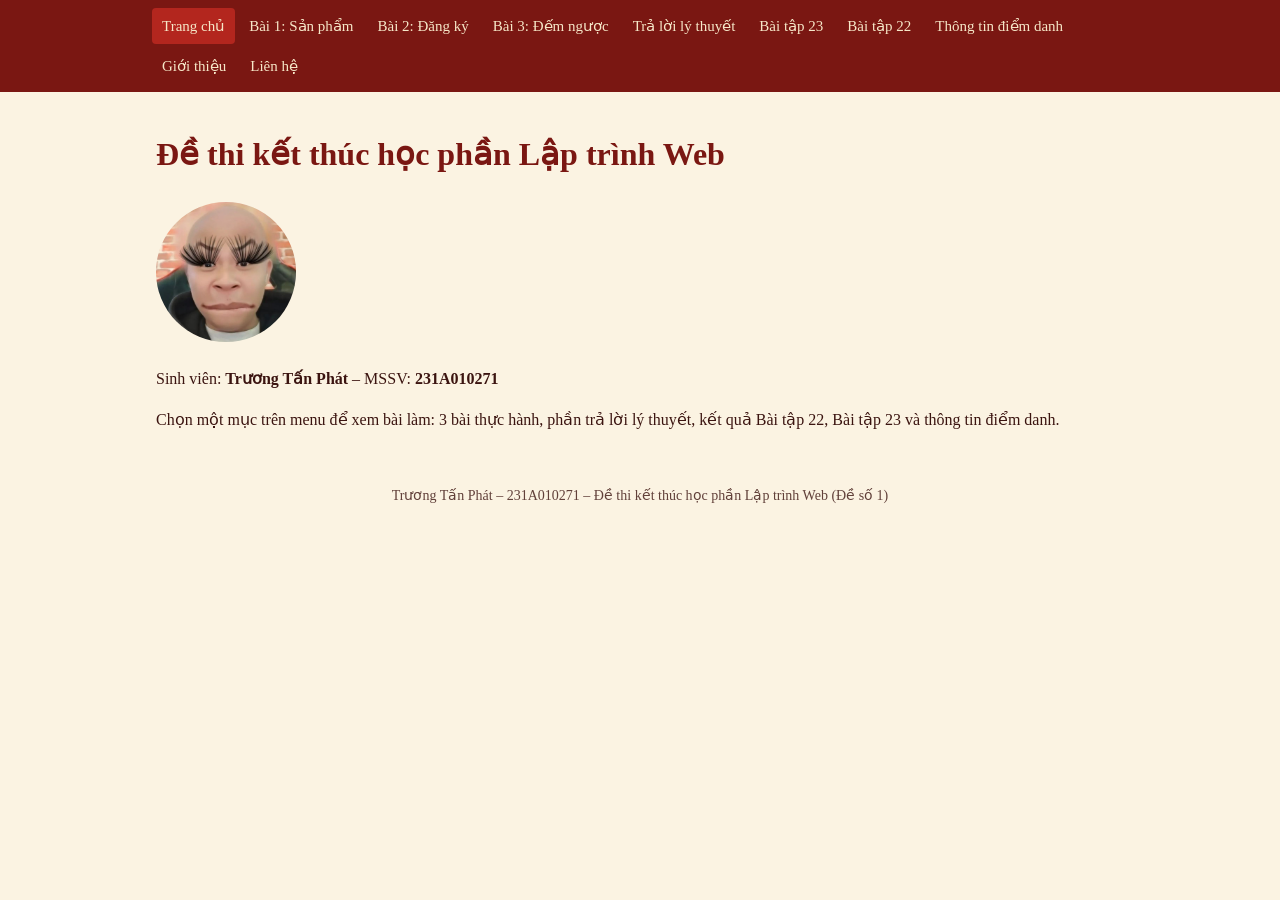
<file: index.html>
<!DOCTYPE html>
<html lang="vi"><head><meta charset="UTF-8"><meta name="viewport" content="width=device-width, initial-scale=1"><title>Đề thi kết thúc học phần Lập trình Web</title><link rel="stylesheet" href="css/style.css"></head>
<body><header><nav><a href="index.html" class=active>Trang chủ</a><a href="baitap01.html">Bài 1: Sản phẩm</a><a href="baitap02.html">Bài 2: Đăng ký</a><a href="baitap03.html">Bài 3: Đếm ngược</a><a href="lythuyet.html">Trả lời lý thuyết</a><a href="https://bai-23.netlify.app/den-keo-quan" target=_blank rel=noopener>Bài tập 23</a><a href="https://bai-23.netlify.app/bai22" target=_blank rel=noopener>Bài tập 22</a><a href="diemdanh.html">Thông tin điểm danh</a><a href="about.html">Giới thiệu</a><a href="contact.html">Liên hệ</a></nav></header><main>
<h1>Đề thi kết thúc học phần Lập trình Web</h1>
<img class="avatar" src="images/avatar.jpg" alt="Ảnh đại diện">
<p>Sinh viên: <b>Trương Tấn Phát</b> – MSSV: <b>231A010271</b></p>
<p>Chọn một mục trên menu để xem bài làm: 3 bài thực hành, phần trả lời lý thuyết, kết quả Bài tập 22, Bài tập 23 và thông tin điểm danh.</p>
</main><footer>Trương Tấn Phát – 231A010271 – Đề thi kết thúc học phần Lập trình Web (Đề số 1)</footer></body></html>
</file>
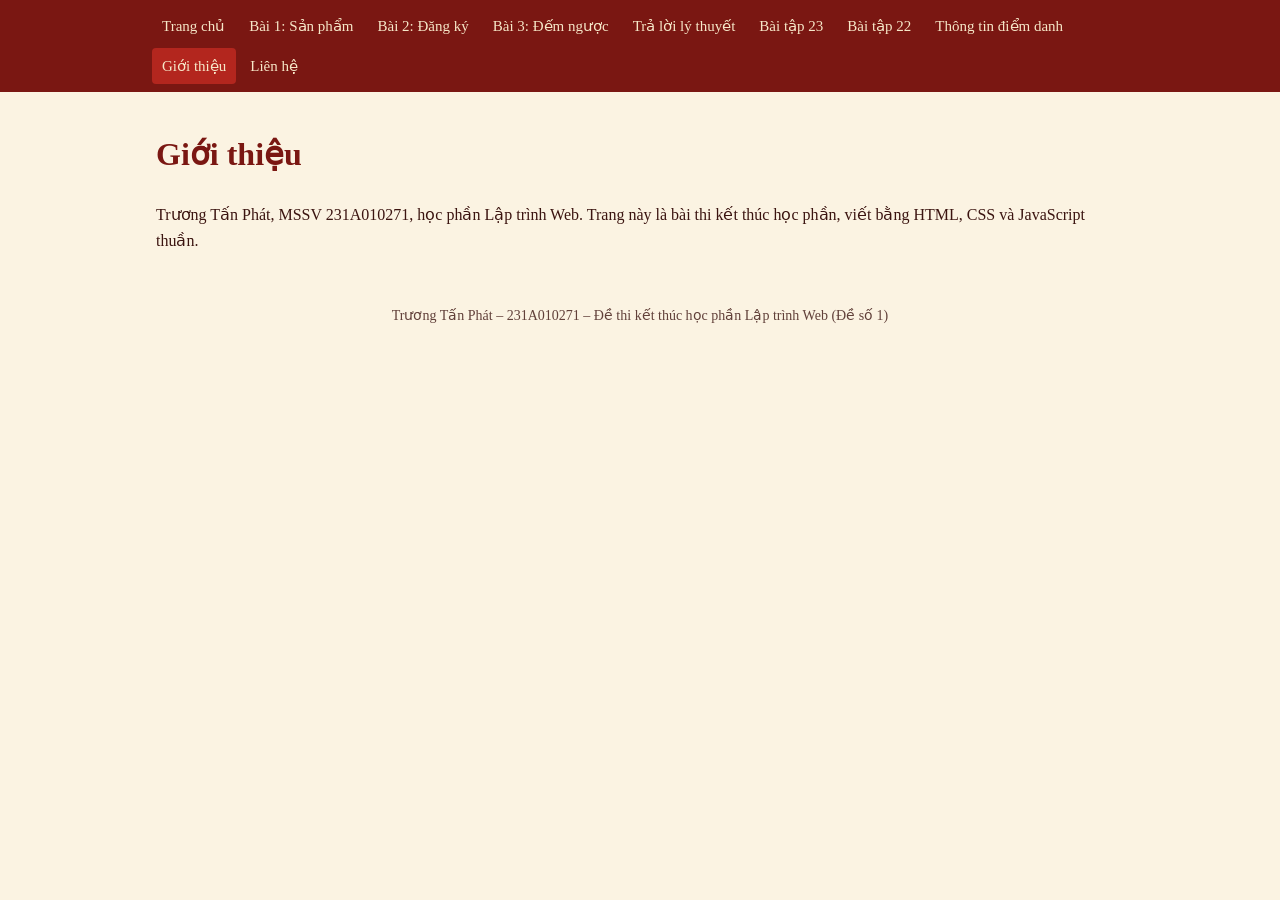
<file: about.html>
<!DOCTYPE html>
<html lang="vi"><head><meta charset="UTF-8"><meta name="viewport" content="width=device-width, initial-scale=1"><title>Giới thiệu</title><link rel="stylesheet" href="css/style.css"></head>
<body><header><nav><a href="index.html">Trang chủ</a><a href="baitap01.html">Bài 1: Sản phẩm</a><a href="baitap02.html">Bài 2: Đăng ký</a><a href="baitap03.html">Bài 3: Đếm ngược</a><a href="lythuyet.html">Trả lời lý thuyết</a><a href="https://bai-23.netlify.app/den-keo-quan" target=_blank rel=noopener>Bài tập 23</a><a href="https://bai-23.netlify.app/bai22" target=_blank rel=noopener>Bài tập 22</a><a href="diemdanh.html">Thông tin điểm danh</a><a href="about.html" class=active>Giới thiệu</a><a href="contact.html">Liên hệ</a></nav></header><main>
<h1>Giới thiệu</h1>
<p>Trương Tấn Phát, MSSV 231A010271, học phần Lập trình Web. Trang này là bài thi kết thúc học phần, viết bằng HTML, CSS và JavaScript thuần.</p>
</main><footer>Trương Tấn Phát – 231A010271 – Đề thi kết thúc học phần Lập trình Web (Đề số 1)</footer></body></html>
</file>
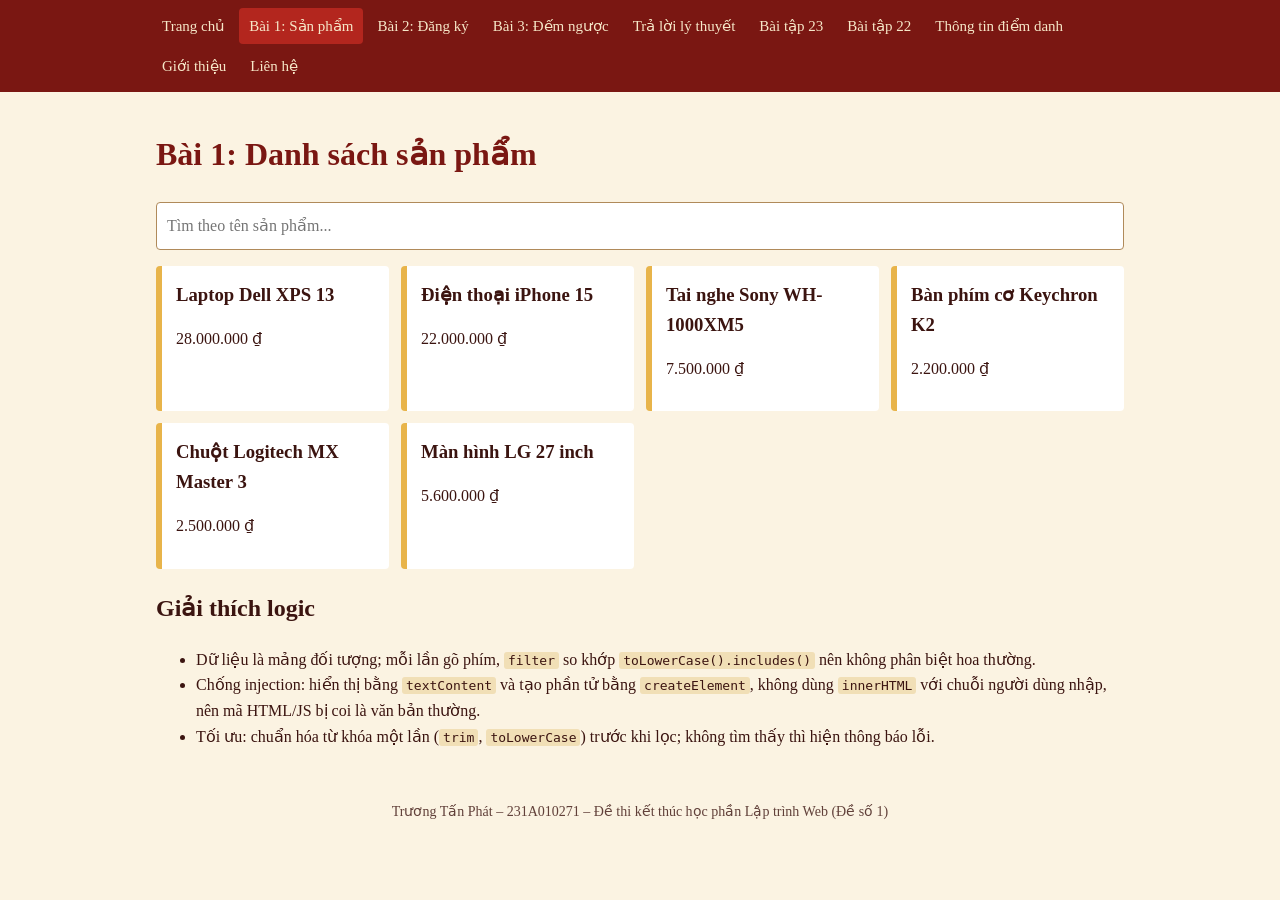
<file: baitap01.html>
<!DOCTYPE html>
<html lang="vi"><head><meta charset="UTF-8"><meta name="viewport" content="width=device-width, initial-scale=1"><title>Bài 1: Danh sách sản phẩm</title><link rel="stylesheet" href="css/style.css"></head>
<body><header><nav><a href="index.html">Trang chủ</a><a href="baitap01.html" class=active>Bài 1: Sản phẩm</a><a href="baitap02.html">Bài 2: Đăng ký</a><a href="baitap03.html">Bài 3: Đếm ngược</a><a href="lythuyet.html">Trả lời lý thuyết</a><a href="https://bai-23.netlify.app/den-keo-quan" target=_blank rel=noopener>Bài tập 23</a><a href="https://bai-23.netlify.app/bai22" target=_blank rel=noopener>Bài tập 22</a><a href="diemdanh.html">Thông tin điểm danh</a><a href="about.html">Giới thiệu</a><a href="contact.html">Liên hệ</a></nav></header><main>
<h1>Bài 1: Danh sách sản phẩm</h1>
<input id="search" type="search" placeholder="Tìm theo tên sản phẩm..." aria-label="Tìm sản phẩm">
<p id="msg" class="error" role="alert"></p><section id="productList" class="grid"></section>
<h2>Giải thích logic</h2><ul><li>Dữ liệu là mảng đối tượng; mỗi lần gõ phím, <code>filter</code> so khớp <code>toLowerCase().includes()</code> nên không phân biệt hoa thường.</li><li>Chống injection: hiển thị bằng <code>textContent</code> và tạo phần tử bằng <code>createElement</code>, không dùng <code>innerHTML</code> với chuỗi người dùng nhập, nên mã HTML/JS bị coi là văn bản thường.</li><li>Tối ưu: chuẩn hóa từ khóa một lần (<code>trim</code>, <code>toLowerCase</code>) trước khi lọc; không tìm thấy thì hiện thông báo lỗi.</li></ul>
</main><footer>Trương Tấn Phát – 231A010271 – Đề thi kết thúc học phần Lập trình Web (Đề số 1)</footer><script src="js/script.js"></script></body></html>
</file>
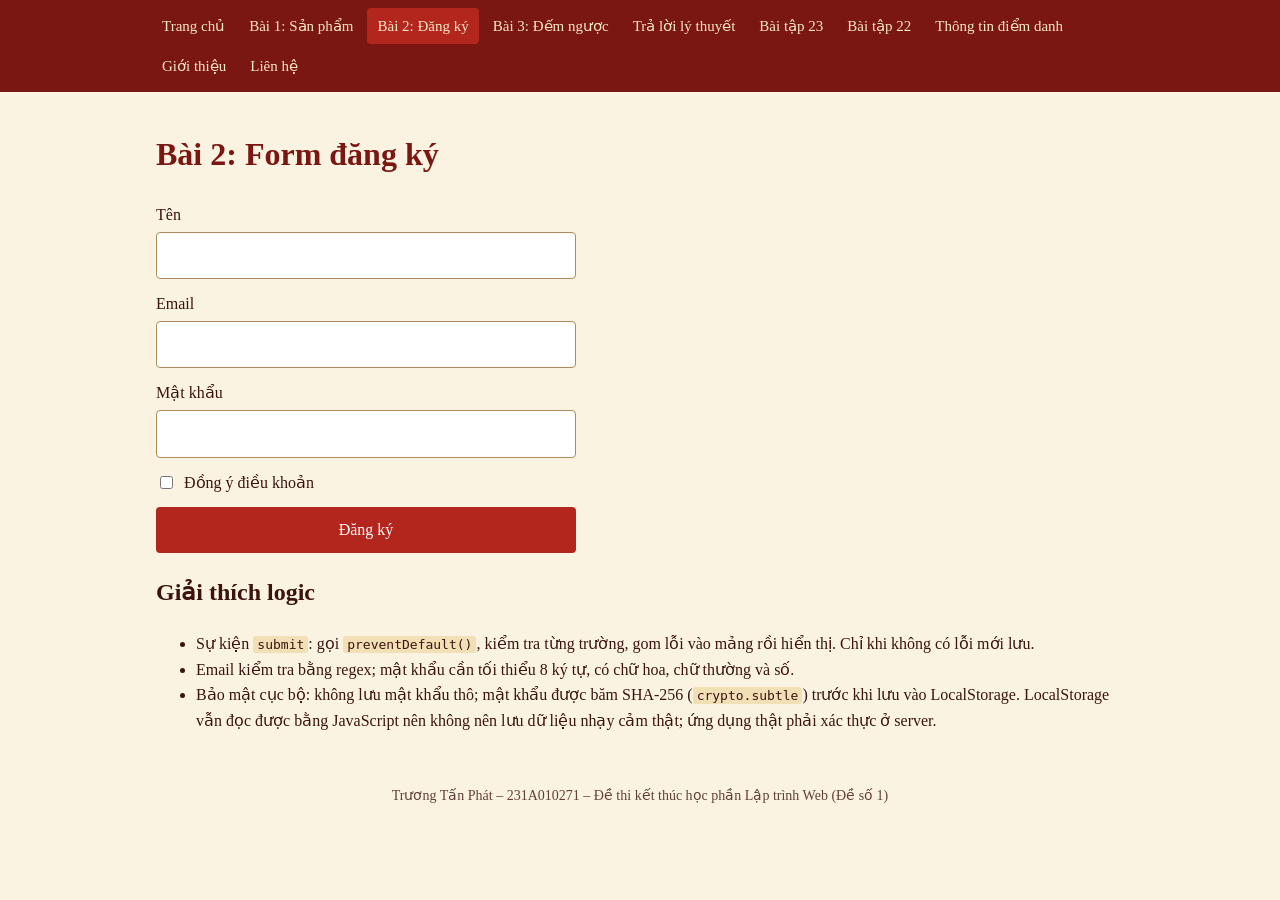
<file: baitap02.html>
<!DOCTYPE html>
<html lang="vi"><head><meta charset="UTF-8"><meta name="viewport" content="width=device-width, initial-scale=1"><title>Bài 2: Form đăng ký</title><link rel="stylesheet" href="css/style.css"></head>
<body><header><nav><a href="index.html">Trang chủ</a><a href="baitap01.html">Bài 1: Sản phẩm</a><a href="baitap02.html" class=active>Bài 2: Đăng ký</a><a href="baitap03.html">Bài 3: Đếm ngược</a><a href="lythuyet.html">Trả lời lý thuyết</a><a href="https://bai-23.netlify.app/den-keo-quan" target=_blank rel=noopener>Bài tập 23</a><a href="https://bai-23.netlify.app/bai22" target=_blank rel=noopener>Bài tập 22</a><a href="diemdanh.html">Thông tin điểm danh</a><a href="about.html">Giới thiệu</a><a href="contact.html">Liên hệ</a></nav></header><main>
<h1>Bài 2: Form đăng ký</h1>
<form id="regForm" novalidate>
<label>Tên<input name="fullname" required></label>
<label>Email<input name="email" type="email" required></label>
<label>Mật khẩu<input name="password" type="password" required autocomplete="new-password"></label>
<label class="check"><input name="agree" type="checkbox"> Đồng ý điều khoản</label>
<button type="submit">Đăng ký</button></form>
<p id="formMsg" role="alert"></p>
<h2>Giải thích logic</h2><ul><li>Sự kiện <code>submit</code>: gọi <code>preventDefault()</code>, kiểm tra từng trường, gom lỗi vào mảng rồi hiển thị. Chỉ khi không có lỗi mới lưu.</li><li>Email kiểm tra bằng regex; mật khẩu cần tối thiểu 8 ký tự, có chữ hoa, chữ thường và số.</li><li>Bảo mật cục bộ: không lưu mật khẩu thô; mật khẩu được băm SHA-256 (<code>crypto.subtle</code>) trước khi lưu vào LocalStorage. LocalStorage vẫn đọc được bằng JavaScript nên không nên lưu dữ liệu nhạy cảm thật; ứng dụng thật phải xác thực ở server.</li></ul>
</main><footer>Trương Tấn Phát – 231A010271 – Đề thi kết thúc học phần Lập trình Web (Đề số 1)</footer><script src="js/script.js"></script></body></html>
</file>
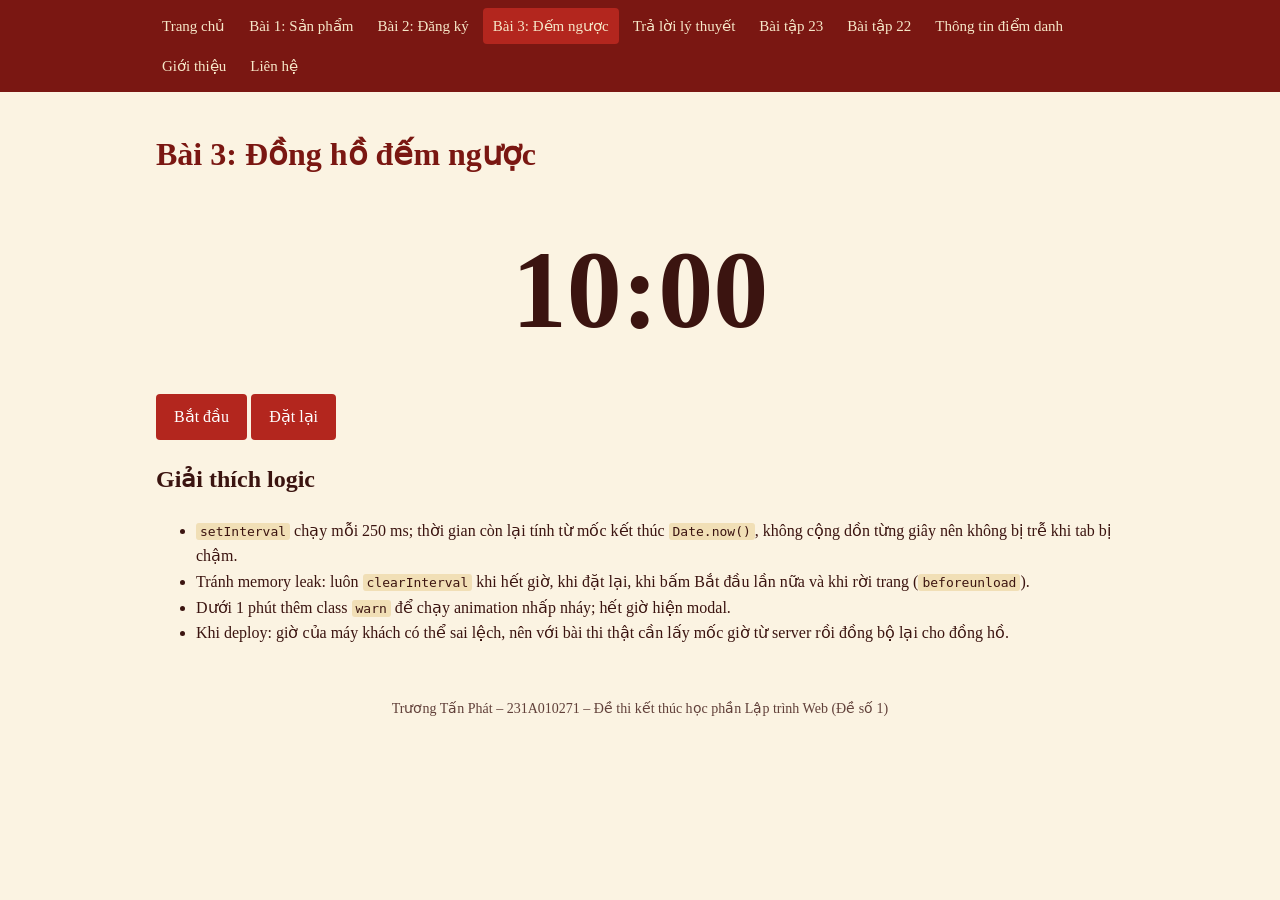
<file: baitap03.html>
<!DOCTYPE html>
<html lang="vi"><head><meta charset="UTF-8"><meta name="viewport" content="width=device-width, initial-scale=1"><title>Bài 3: Đồng hồ đếm ngược</title><link rel="stylesheet" href="css/style.css"></head>
<body><header><nav><a href="index.html">Trang chủ</a><a href="baitap01.html">Bài 1: Sản phẩm</a><a href="baitap02.html">Bài 2: Đăng ký</a><a href="baitap03.html" class=active>Bài 3: Đếm ngược</a><a href="lythuyet.html">Trả lời lý thuyết</a><a href="https://bai-23.netlify.app/den-keo-quan" target=_blank rel=noopener>Bài tập 23</a><a href="https://bai-23.netlify.app/bai22" target=_blank rel=noopener>Bài tập 22</a><a href="diemdanh.html">Thông tin điểm danh</a><a href="about.html">Giới thiệu</a><a href="contact.html">Liên hệ</a></nav></header><main>
<h1>Bài 3: Đồng hồ đếm ngược</h1>
<div id="time" class="clock">10:00</div>
<p><button id="start">Bắt đầu</button> <button id="reset">Đặt lại</button></p>
<div id="modal" class="modal" hidden><div class="box" role="alertdialog" aria-modal="true"><p>Hết giờ!</p><button id="close">Đóng</button></div></div>
<h2>Giải thích logic</h2><ul><li><code>setInterval</code> chạy mỗi 250 ms; thời gian còn lại tính từ mốc kết thúc <code>Date.now()</code>, không cộng dồn từng giây nên không bị trễ khi tab bị chậm.</li><li>Tránh memory leak: luôn <code>clearInterval</code> khi hết giờ, khi đặt lại, khi bấm Bắt đầu lần nữa và khi rời trang (<code>beforeunload</code>).</li><li>Dưới 1 phút thêm class <code>warn</code> để chạy animation nhấp nháy; hết giờ hiện modal.</li><li>Khi deploy: giờ của máy khách có thể sai lệch, nên với bài thi thật cần lấy mốc giờ từ server rồi đồng bộ lại cho đồng hồ.</li></ul>
</main><footer>Trương Tấn Phát – 231A010271 – Đề thi kết thúc học phần Lập trình Web (Đề số 1)</footer><script src="js/script.js"></script></body></html>
</file>
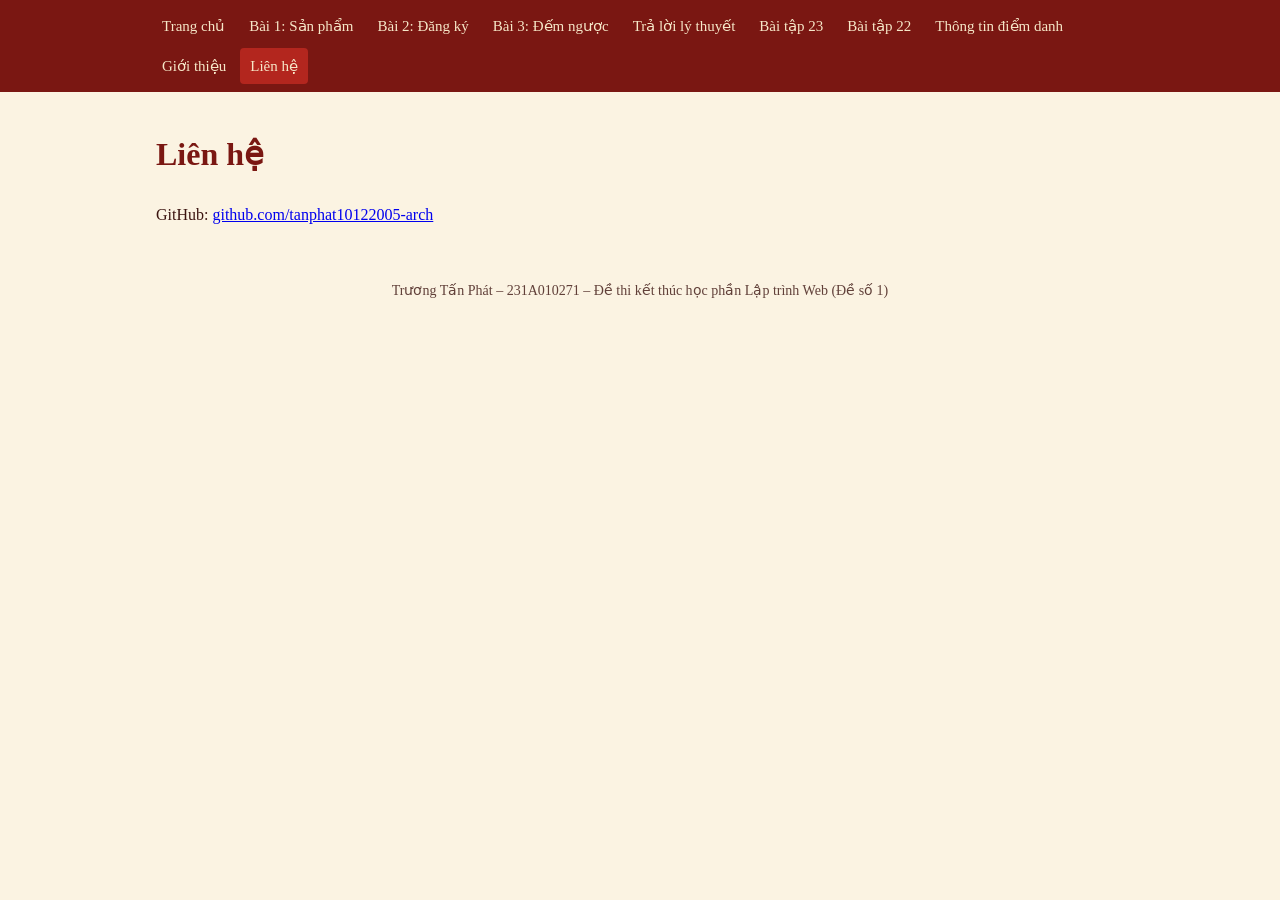
<file: contact.html>
<!DOCTYPE html>
<html lang="vi"><head><meta charset="UTF-8"><meta name="viewport" content="width=device-width, initial-scale=1"><title>Liên hệ</title><link rel="stylesheet" href="css/style.css"></head>
<body><header><nav><a href="index.html">Trang chủ</a><a href="baitap01.html">Bài 1: Sản phẩm</a><a href="baitap02.html">Bài 2: Đăng ký</a><a href="baitap03.html">Bài 3: Đếm ngược</a><a href="lythuyet.html">Trả lời lý thuyết</a><a href="https://bai-23.netlify.app/den-keo-quan" target=_blank rel=noopener>Bài tập 23</a><a href="https://bai-23.netlify.app/bai22" target=_blank rel=noopener>Bài tập 22</a><a href="diemdanh.html">Thông tin điểm danh</a><a href="about.html">Giới thiệu</a><a href="contact.html" class=active>Liên hệ</a></nav></header><main>
<h1>Liên hệ</h1>
<p>GitHub: <a href="https://github.com/tanphat10122005-arch" target="_blank" rel="noopener">github.com/tanphat10122005-arch</a></p>
</main><footer>Trương Tấn Phát – 231A010271 – Đề thi kết thúc học phần Lập trình Web (Đề số 1)</footer></body></html>
</file>
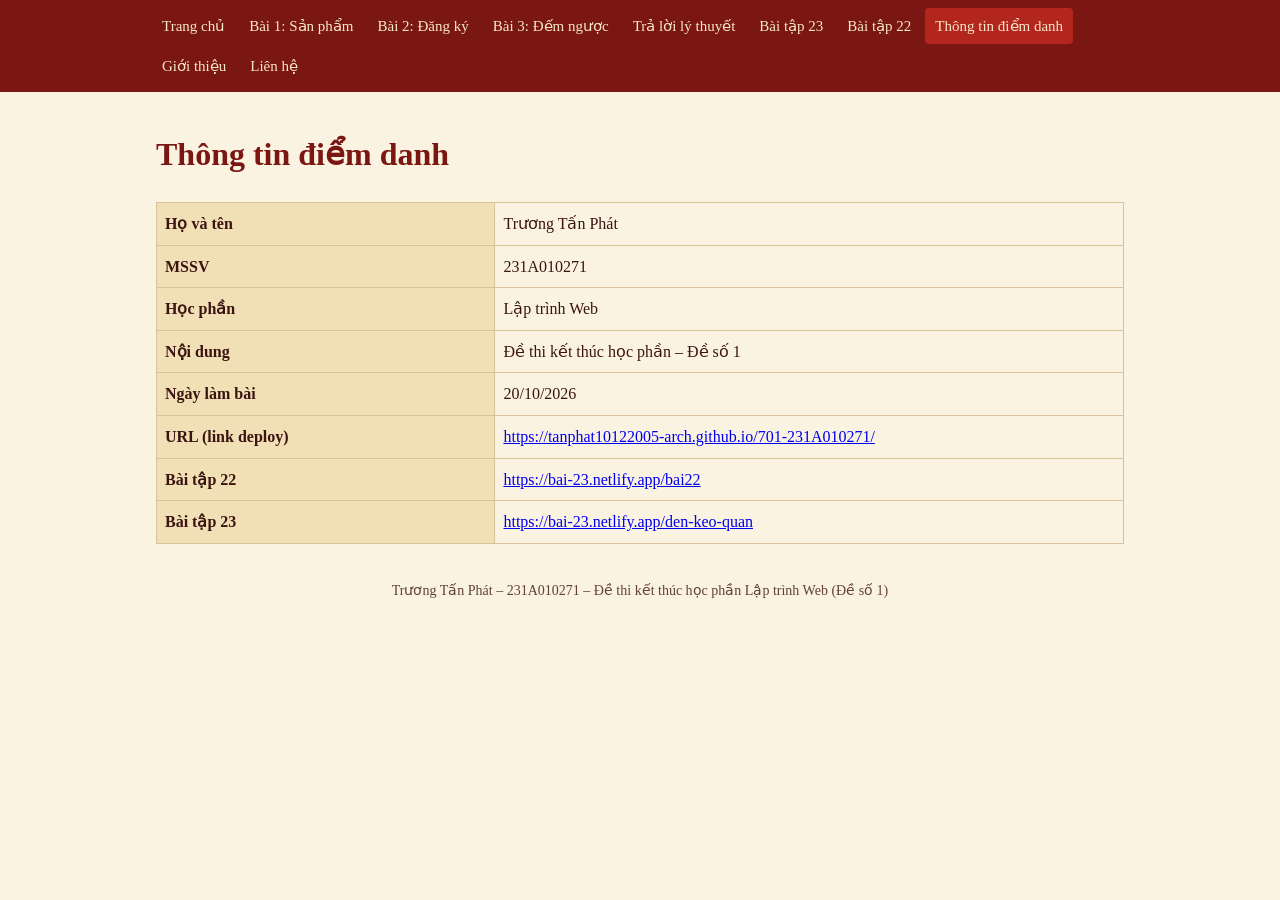
<file: diemdanh.html>
<!DOCTYPE html>
<html lang="vi"><head><meta charset="UTF-8"><meta name="viewport" content="width=device-width, initial-scale=1"><title>Thông tin điểm danh</title><link rel="stylesheet" href="css/style.css"></head>
<body><header><nav><a href="index.html">Trang chủ</a><a href="baitap01.html">Bài 1: Sản phẩm</a><a href="baitap02.html">Bài 2: Đăng ký</a><a href="baitap03.html">Bài 3: Đếm ngược</a><a href="lythuyet.html">Trả lời lý thuyết</a><a href="https://bai-23.netlify.app/den-keo-quan" target=_blank rel=noopener>Bài tập 23</a><a href="https://bai-23.netlify.app/bai22" target=_blank rel=noopener>Bài tập 22</a><a href="diemdanh.html" class=active>Thông tin điểm danh</a><a href="about.html">Giới thiệu</a><a href="contact.html">Liên hệ</a></nav></header><main>
<h1>Thông tin điểm danh</h1>
<table><tr><th>Họ và tên</th><td>Trương Tấn Phát</td></tr><tr><th>MSSV</th><td>231A010271</td></tr><tr><th>Học phần</th><td>Lập trình Web</td></tr><tr><th>Nội dung</th><td>Đề thi kết thúc học phần – Đề số 1</td></tr><tr><th>Ngày làm bài</th><td>20/10/2026</td></tr><tr><th>URL (link deploy)</th><td><a href="https://tanphat10122005-arch.github.io/701-231A010271/">https://tanphat10122005-arch.github.io/701-231A010271/</a></td></tr><tr><th>Bài tập 22</th><td><a href="https://bai-23.netlify.app/bai22" target="_blank" rel="noopener">https://bai-23.netlify.app/bai22</a></td></tr><tr><th>Bài tập 23</th><td><a href="https://bai-23.netlify.app/den-keo-quan" target="_blank" rel="noopener">https://bai-23.netlify.app/den-keo-quan</a></td></tr></table>
</main><footer>Trương Tấn Phát – 231A010271 – Đề thi kết thúc học phần Lập trình Web (Đề số 1)</footer></body></html>
</file>
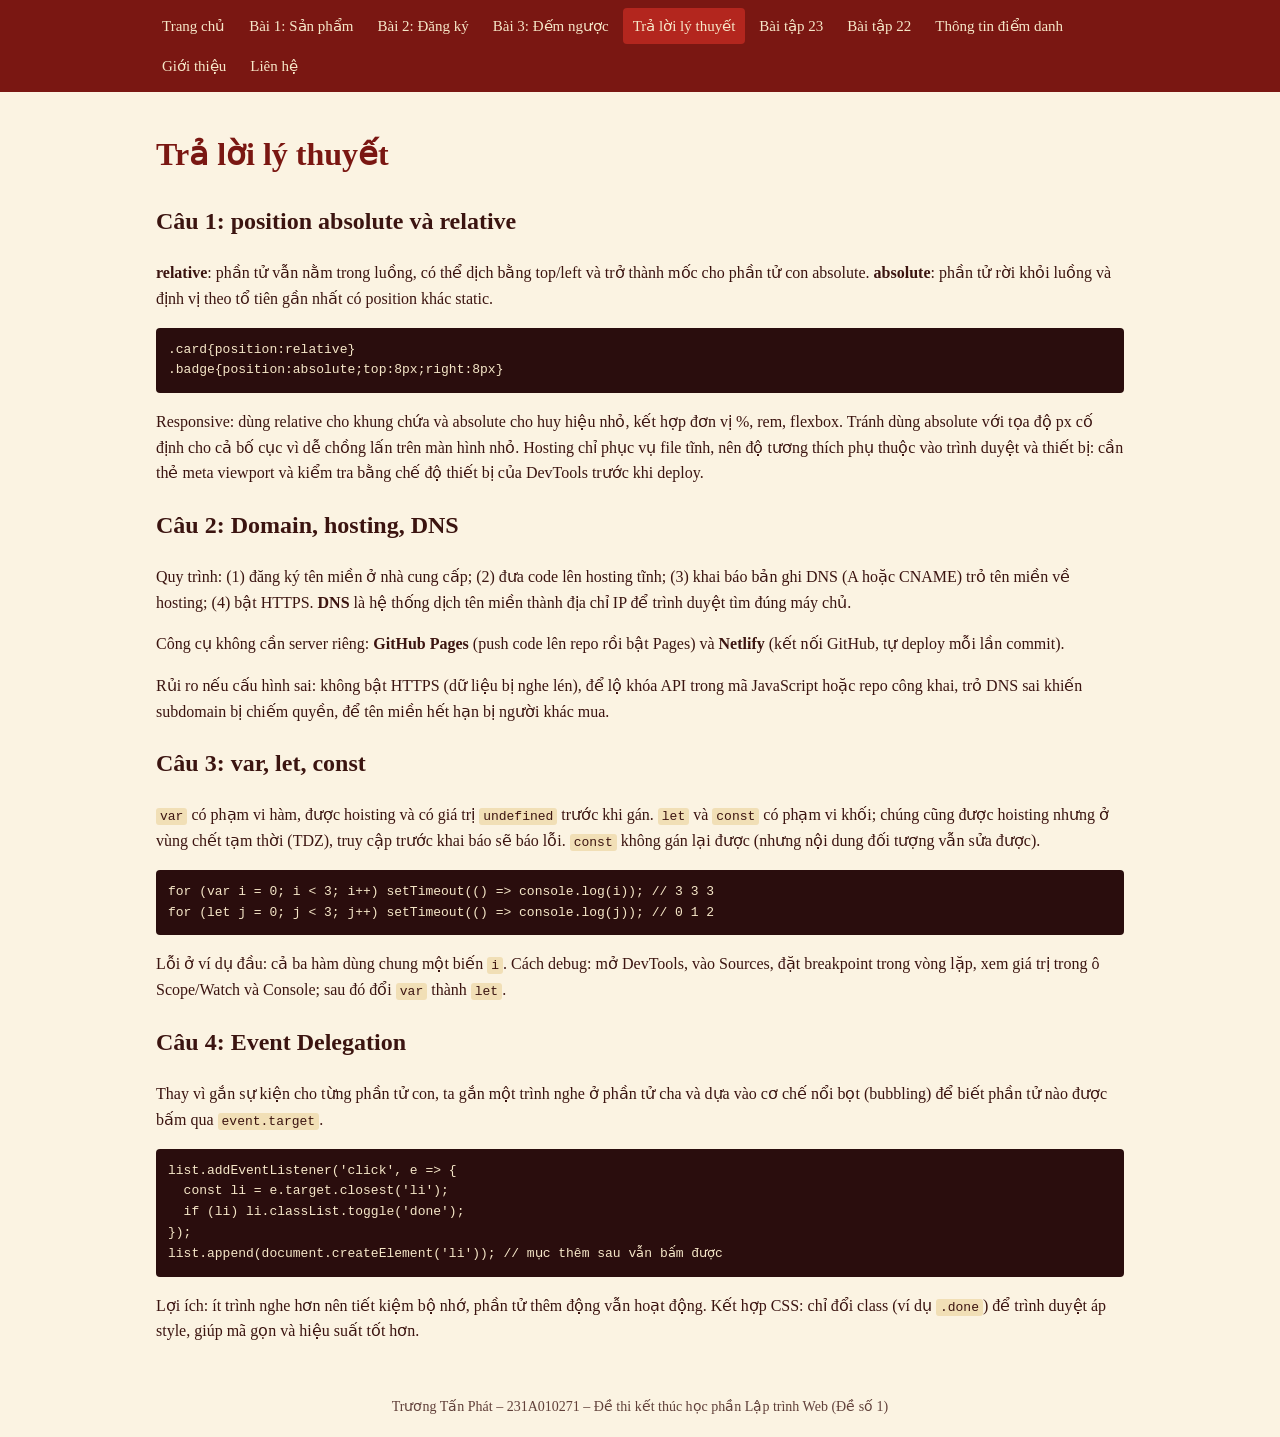
<file: lythuyet.html>
<!DOCTYPE html>
<html lang="vi"><head><meta charset="UTF-8"><meta name="viewport" content="width=device-width, initial-scale=1"><title>Trả lời lý thuyết</title><link rel="stylesheet" href="css/style.css"></head>
<body><header><nav><a href="index.html">Trang chủ</a><a href="baitap01.html">Bài 1: Sản phẩm</a><a href="baitap02.html">Bài 2: Đăng ký</a><a href="baitap03.html">Bài 3: Đếm ngược</a><a href="lythuyet.html" class=active>Trả lời lý thuyết</a><a href="https://bai-23.netlify.app/den-keo-quan" target=_blank rel=noopener>Bài tập 23</a><a href="https://bai-23.netlify.app/bai22" target=_blank rel=noopener>Bài tập 22</a><a href="diemdanh.html">Thông tin điểm danh</a><a href="about.html">Giới thiệu</a><a href="contact.html">Liên hệ</a></nav></header><main>
<h1>Trả lời lý thuyết</h1>

<h2>Câu 1: position absolute và relative</h2>
<p><b>relative</b>: phần tử vẫn nằm trong luồng, có thể dịch bằng top/left và trở thành mốc cho phần tử con absolute. <b>absolute</b>: phần tử rời khỏi luồng và định vị theo tổ tiên gần nhất có position khác static.</p>
<pre>.card{position:relative}
.badge{position:absolute;top:8px;right:8px}</pre>
<p>Responsive: dùng relative cho khung chứa và absolute cho huy hiệu nhỏ, kết hợp đơn vị %, rem, flexbox. Tránh dùng absolute với tọa độ px cố định cho cả bố cục vì dễ chồng lấn trên màn hình nhỏ. Hosting chỉ phục vụ file tĩnh, nên độ tương thích phụ thuộc vào trình duyệt và thiết bị: cần thẻ meta viewport và kiểm tra bằng chế độ thiết bị của DevTools trước khi deploy.</p>
<h2>Câu 2: Domain, hosting, DNS</h2>
<p>Quy trình: (1) đăng ký tên miền ở nhà cung cấp; (2) đưa code lên hosting tĩnh; (3) khai báo bản ghi DNS (A hoặc CNAME) trỏ tên miền về hosting; (4) bật HTTPS. <b>DNS</b> là hệ thống dịch tên miền thành địa chỉ IP để trình duyệt tìm đúng máy chủ.</p>
<p>Công cụ không cần server riêng: <b>GitHub Pages</b> (push code lên repo rồi bật Pages) và <b>Netlify</b> (kết nối GitHub, tự deploy mỗi lần commit).</p>
<p>Rủi ro nếu cấu hình sai: không bật HTTPS (dữ liệu bị nghe lén), để lộ khóa API trong mã JavaScript hoặc repo công khai, trỏ DNS sai khiến subdomain bị chiếm quyền, để tên miền hết hạn bị người khác mua.</p>
<h2>Câu 3: var, let, const</h2>
<p><code>var</code> có phạm vi hàm, được hoisting và có giá trị <code>undefined</code> trước khi gán. <code>let</code> và <code>const</code> có phạm vi khối; chúng cũng được hoisting nhưng ở vùng chết tạm thời (TDZ), truy cập trước khai báo sẽ báo lỗi. <code>const</code> không gán lại được (nhưng nội dung đối tượng vẫn sửa được).</p>
<pre>for (var i = 0; i &lt; 3; i++) setTimeout(() =&gt; console.log(i)); // 3 3 3
for (let j = 0; j &lt; 3; j++) setTimeout(() =&gt; console.log(j)); // 0 1 2</pre>
<p>Lỗi ở ví dụ đầu: cả ba hàm dùng chung một biến <code>i</code>. Cách debug: mở DevTools, vào Sources, đặt breakpoint trong vòng lặp, xem giá trị trong ô Scope/Watch và Console; sau đó đổi <code>var</code> thành <code>let</code>.</p>
<h2>Câu 4: Event Delegation</h2>
<p>Thay vì gắn sự kiện cho từng phần tử con, ta gắn một trình nghe ở phần tử cha và dựa vào cơ chế nổi bọt (bubbling) để biết phần tử nào được bấm qua <code>event.target</code>.</p>
<pre>list.addEventListener('click', e =&gt; {
  const li = e.target.closest('li');
  if (li) li.classList.toggle('done');
});
list.append(document.createElement('li')); // mục thêm sau vẫn bấm được</pre>
<p>Lợi ích: ít trình nghe hơn nên tiết kiệm bộ nhớ, phần tử thêm động vẫn hoạt động. Kết hợp CSS: chỉ đổi class (ví dụ <code>.done</code>) để trình duyệt áp style, giúp mã gọn và hiệu suất tốt hơn.</p>
</main><footer>Trương Tấn Phát – 231A010271 – Đề thi kết thúc học phần Lập trình Web (Đề số 1)</footer></body></html>
</file>
<file: css/style.css>
*{box-sizing:border-box}
body{margin:0;font-family:Georgia,"Times New Roman",serif;background:#fbf3e2;color:#3b1410;line-height:1.6}
header{background:#7a1712;position:sticky;top:0;z-index:5}
nav{display:flex;flex-wrap:wrap;gap:4px;padding:8px 12px;max-width:1000px;margin:auto}
nav a{color:#f6e7c8;text-decoration:none;padding:6px 10px;border-radius:4px;font-size:15px}
nav a:hover,nav a.active{background:#b3261e}
main{max-width:1000px;margin:auto;padding:16px}
h1{color:#7a1712}
footer{text-align:center;padding:20px;font-size:14px;opacity:.8}
.avatar{width:140px;height:140px;border-radius:50%;object-fit:cover}
input:not([type=checkbox]){width:100%;padding:10px;border:1px solid #b08a5a;border-radius:4px;font:inherit}
button{padding:10px 18px;border:0;border-radius:4px;background:#b3261e;color:#fff;font:inherit;cursor:pointer}
button:hover{background:#7a1712}
.grid{display:grid;grid-template-columns:repeat(auto-fit,minmax(200px,1fr));gap:12px;margin:16px 0}
.card{background:#fff;padding:14px;border-left:6px solid #e8b44a;border-radius:4px}
.card h3{margin:0 0 6px}
.error{color:#b3261e;font-weight:bold}.ok{color:#1b7a2f;font-weight:bold}
form{display:grid;gap:12px;max-width:420px}
label{display:grid;gap:4px}label.check{display:flex;gap:8px;align-items:center}
.clock{font-size:clamp(48px,14vw,110px);font-weight:bold;text-align:center;font-variant-numeric:tabular-nums}
.clock.warn{color:#b3261e;animation:blink 1s infinite}
@keyframes blink{50%{opacity:.3}}
.modal{position:fixed;inset:0;background:rgba(0,0,0,.6);display:flex;align-items:center;justify-content:center}
.modal[hidden]{display:none}
.box{background:#fff;padding:28px 40px;border-radius:6px;text-align:center;font-size:22px}
table{border-collapse:collapse;width:100%}th,td{border:1px solid #d9c49a;padding:8px;text-align:left;word-break:break-word}th{background:#f1dfb6;width:35%}
pre{background:#2a0d0d;color:#f6e7c8;padding:12px;overflow-x:auto;border-radius:4px}
code{background:#f1dfb6;padding:1px 4px;border-radius:3px}pre code{background:none}
@media(prefers-reduced-motion:reduce){.clock.warn{animation:none}}
</file>
